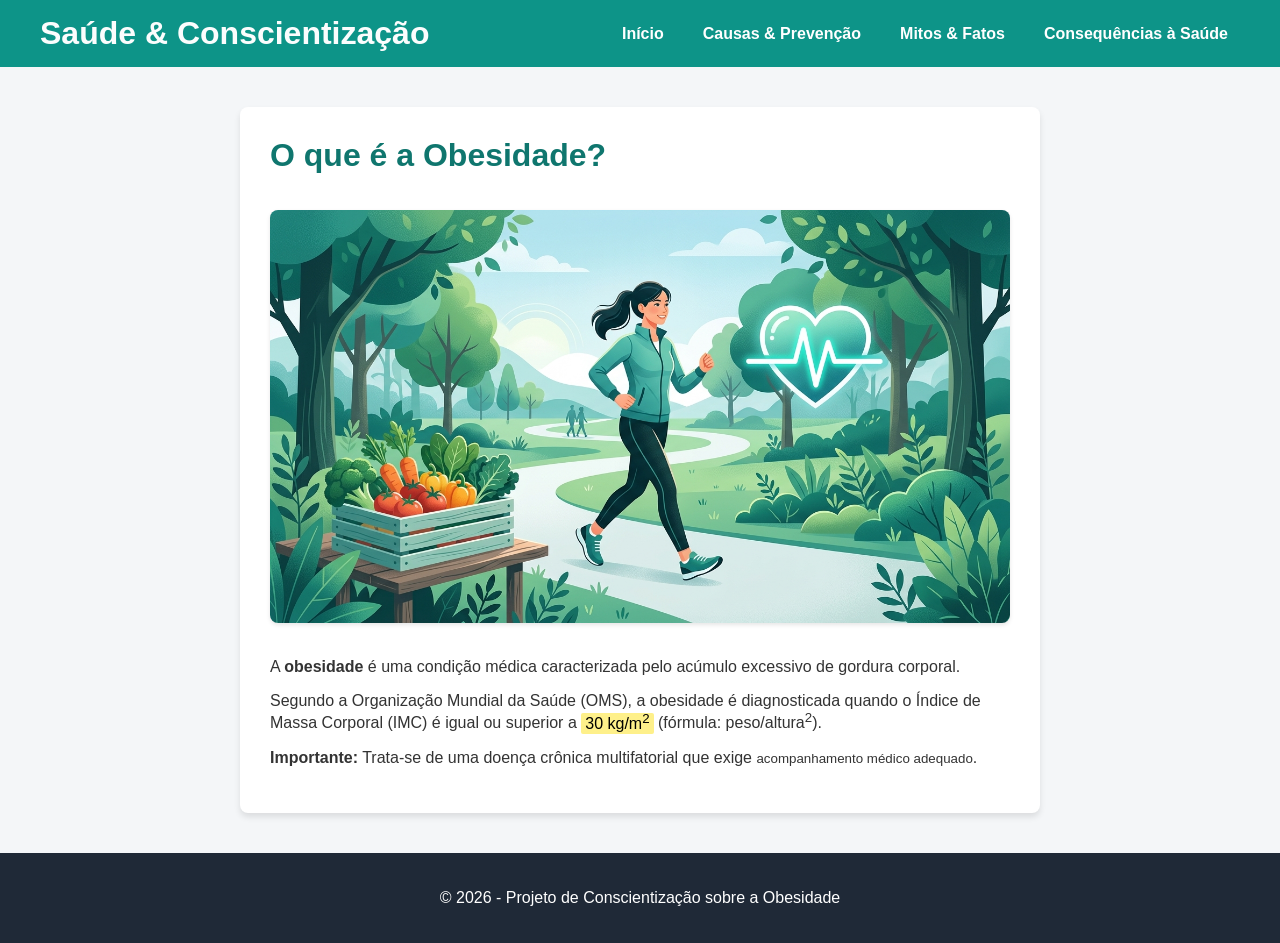
<file: index.html>
<!DOCTYPE html>
<html lang="pt-BR">
<head>
  <meta charset="UTF-8">
  <title>Página Pessoal - Conscientização sobre a Obesidade</title>
  <link rel="icon" type="image/svg+xml" href="img/favicon.svg">
  <link rel="stylesheet" href="css/style.css">
</head>
<body>

  <header>
    <h1>Saúde & Conscientização</h1>
    <nav>
      <!-- Menu antigo (sem Flexbox):
      <a href="index.html">Início</a> |
      <a href="causas-prevencao.html">Causas & Prevenção</a> |
      <a href="mitos-fatos.html">Mitos & Fatos</a> |
      <a href="consequencias.html">Consequências à Saúde</a>
      -->
      <!-- Menu atual (Flexbox): -->
      <a href="index.html">Início</a>
      <a href="causas-prevencao.html">Causas & Prevenção</a>
      <a href="mitos-fatos.html">Mitos & Fatos</a>
      <a href="consequencias.html">Consequências à Saúde</a>
    </nav>
  </header>

  <main>
    <h1>O que é a Obesidade?</h1>
    
    <img src="img/hero.jpg" alt="Estilo de vida saudável e saúde">

    <p>
      A <strong>obesidade</strong> é uma condição médica caracterizada pelo acúmulo excessivo de gordura corporal.
    </p>

    <p>
      Segundo a Organização Mundial da Saúde (OMS), a obesidade é diagnosticada quando o Índice de Massa Corporal (IMC) é igual ou superior a <mark>30 kg/m<sup>2</sup></mark> (fórmula: peso/altura<sup>2</sup>).
    </p>

    <p>
      <b>Importante:</b> Trata-se de uma doença crônica multifatorial que exige <small>acompanhamento médico adequado</small>.
    </p>
  </main>

  <footer>
    <p>&copy; 2026 - Projeto de Conscientização sobre a Obesidade</p>
  </footer>

</body>
</html>
</file>
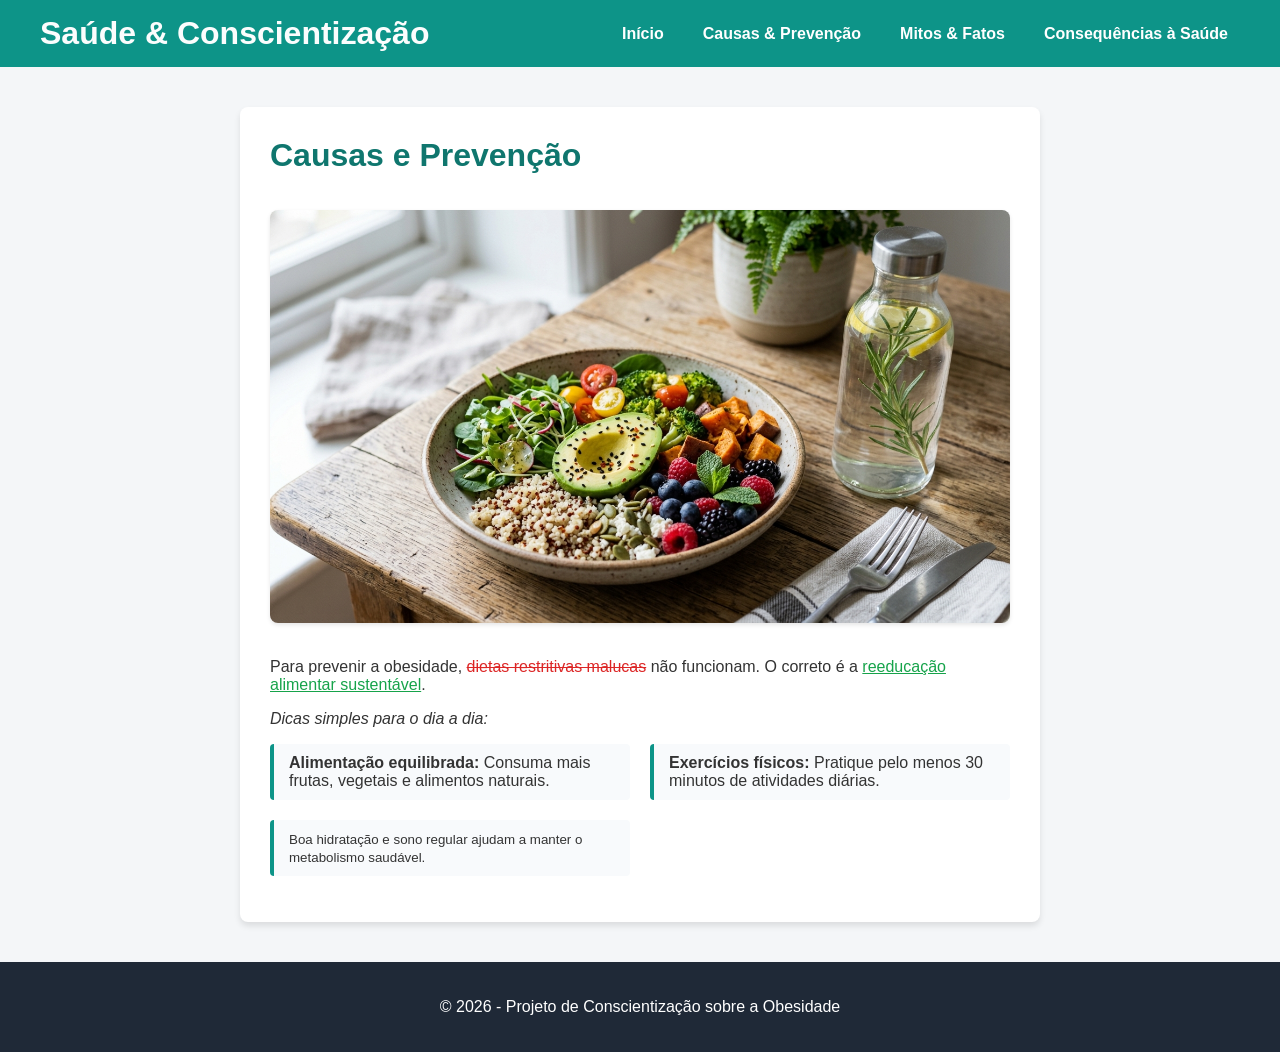
<file: causas-prevencao.html>
<!DOCTYPE html>
<html lang="pt-BR">
<head>
  <meta charset="UTF-8">
  <title>Causas e Prevenção - Obesidade</title>
  <link rel="icon" type="image/svg+xml" href="img/favicon.svg">
  <link rel="stylesheet" href="css/style.css">
</head>
<body>

  <header>
    <h1>Saúde & Conscientização</h1>
    <nav>
      <!-- Menu antigo (sem Flexbox):
      <a href="index.html">Início</a> |
      <a href="causas-prevencao.html">Causas & Prevenção</a> |
      <a href="mitos-fatos.html">Mitos & Fatos</a> |
      <a href="consequencias.html">Consequências à Saúde</a>
      -->
      <!-- Menu atual (Flexbox): -->
      <a href="index.html">Início</a>
      <a href="causas-prevencao.html">Causas & Prevenção</a>
      <a href="mitos-fatos.html">Mitos & Fatos</a>
      <a href="consequencias.html">Consequências à Saúde</a>
    </nav>
  </header>

  <main>
    <h1>Causas e Prevenção</h1>

    <img src="img/nutricao.jpg" alt="Alimentação saudável e nutrição">

    <p>
      Para prevenir a obesidade, <del>dietas restritivas malucas</del> não funcionam. O correto é a <ins>reeducação alimentar sustentável</ins>.
    </p>

    <p>
      <em>Dicas simples para o dia a dia:</em>
    </p>

    <ul>
      <li><strong>Alimentação equilibrada:</strong> Consuma mais frutas, vegetais e alimentos naturais.</li>
      <li><b>Exercícios físicos:</b> Pratique pelo menos 30 minutos de atividades diárias.</li>
      <li><small>Boa hidratação e sono regular ajudam a manter o metabolismo saudável.</small></li>
    </ul>
  </main>

  <footer>
    <p>&copy; 2026 - Projeto de Conscientização sobre a Obesidade</p>
  </footer>

</body>
</html>
</file>
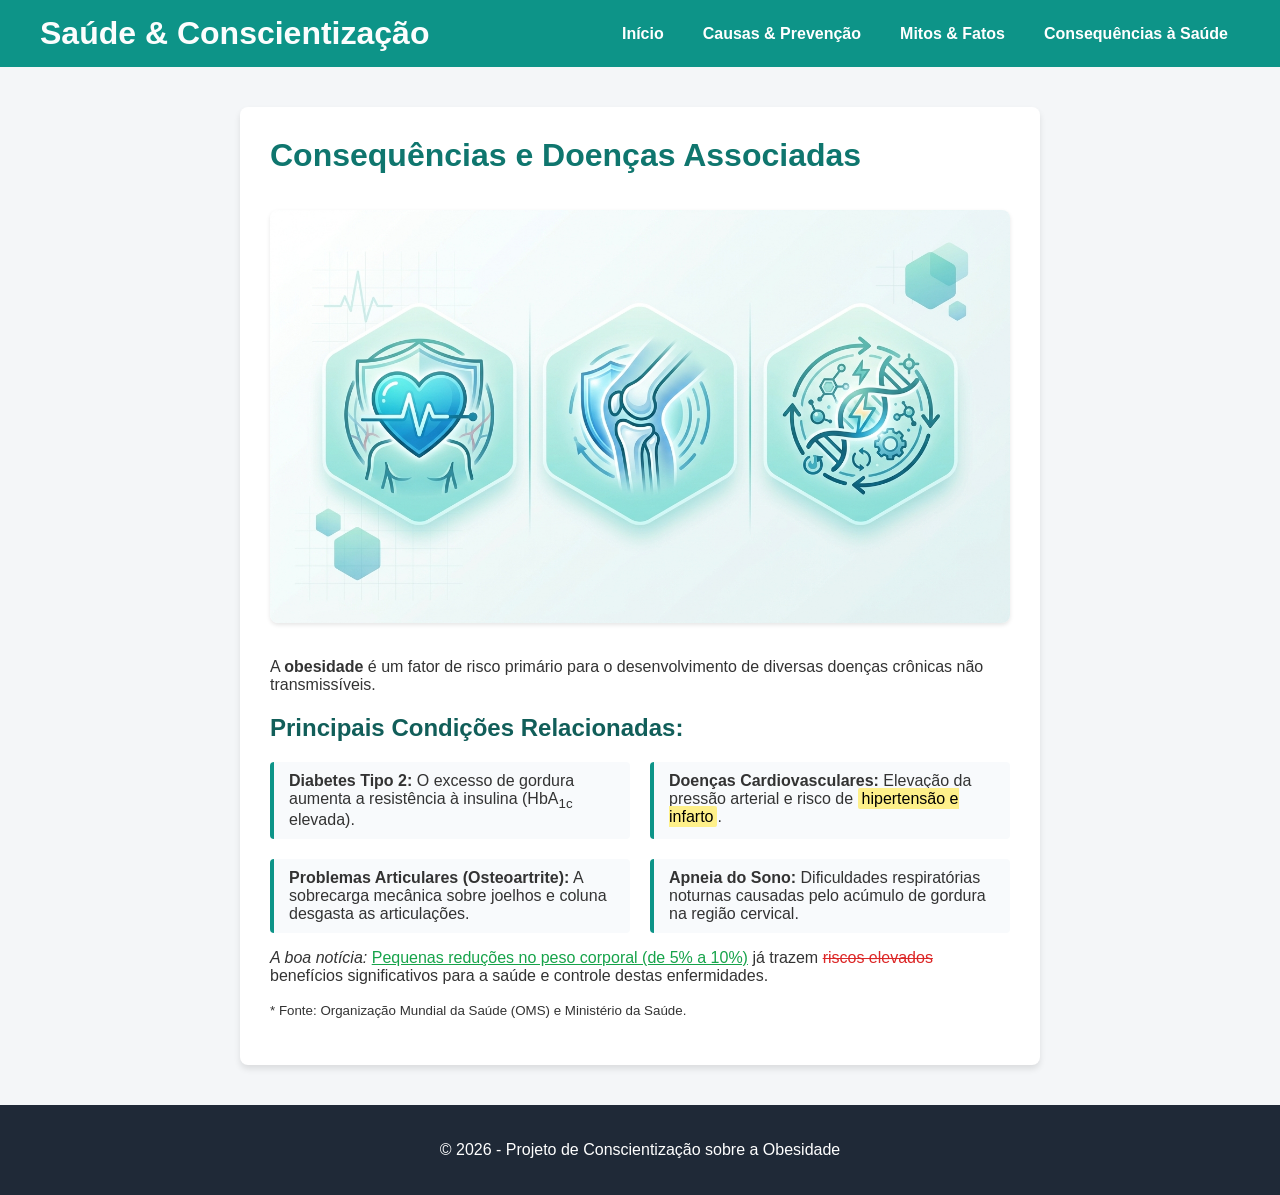
<file: consequencias.html>
<!DOCTYPE html>
<html lang="pt-BR">
<head>
  <meta charset="UTF-8">
  <title>Consequências da Obesidade - Saúde</title>
  <link rel="icon" type="image/svg+xml" href="img/favicon.svg">
  <link rel="stylesheet" href="css/style.css">
</head>
<body>

  <header>
    <h1>Saúde & Conscientização</h1>
    <nav>
      <!-- Menu antigo (sem Flexbox):
      <a href="index.html">Início</a> |
      <a href="causas-prevencao.html">Causas & Prevenção</a> |
      <a href="mitos-fatos.html">Mitos & Fatos</a> |
      <a href="consequencias.html">Consequências à Saúde</a>
      -->
      <!-- Menu atual (Flexbox): -->
      <a href="index.html">Início</a>
      <a href="causas-prevencao.html">Causas & Prevenção</a>
      <a href="mitos-fatos.html">Mitos & Fatos</a>
      <a href="consequencias.html">Consequências à Saúde</a>
    </nav>
  </header>

  <main>
    <h1>Consequências e Doenças Associadas</h1>

    <img src="img/consequencias.jpg" alt="Doenças e consequências associadas à obesidade">

    <p>
      A <strong>obesidade</strong> é um fator de risco primário para o desenvolvimento de diversas doenças crônicas não transmissíveis.
    </p>

    <h2>Principais Condições Relacionadas:</h2>

    <ul>
      <li><b>Diabetes Tipo 2:</b> O excesso de gordura aumenta a resistência à insulina (HbA<sub>1c</sub> elevada).</li>
      <li><b>Doenças Cardiovasculares:</b> Elevação da pressão arterial e risco de <mark>hipertensão e infarto</mark>.</li>
      <li><b>Problemas Articulares (Osteoartrite):</b> A sobrecarga mecânica sobre joelhos e coluna desgasta as articulações.</li>
      <li><b>Apneia do Sono:</b> Dificuldades respiratórias noturnas causadas pelo acúmulo de gordura na região cervical.</li>
    </ul>

    <p>
      <em>A boa notícia:</em> <ins>Pequenas reduções no peso corporal (de 5% a 10%)</ins> já trazem <del>riscos elevados</del> benefícios significativos para a saúde e controle destas enfermidades.
    </p>

    <p>
      <small>* Fonte: Organização Mundial da Saúde (OMS) e Ministério da Saúde.</small>
    </p>
  </main>

  <footer>
    <p>&copy; 2026 - Projeto de Conscientização sobre a Obesidade</p>
  </footer>

</body>
</html>
</file>
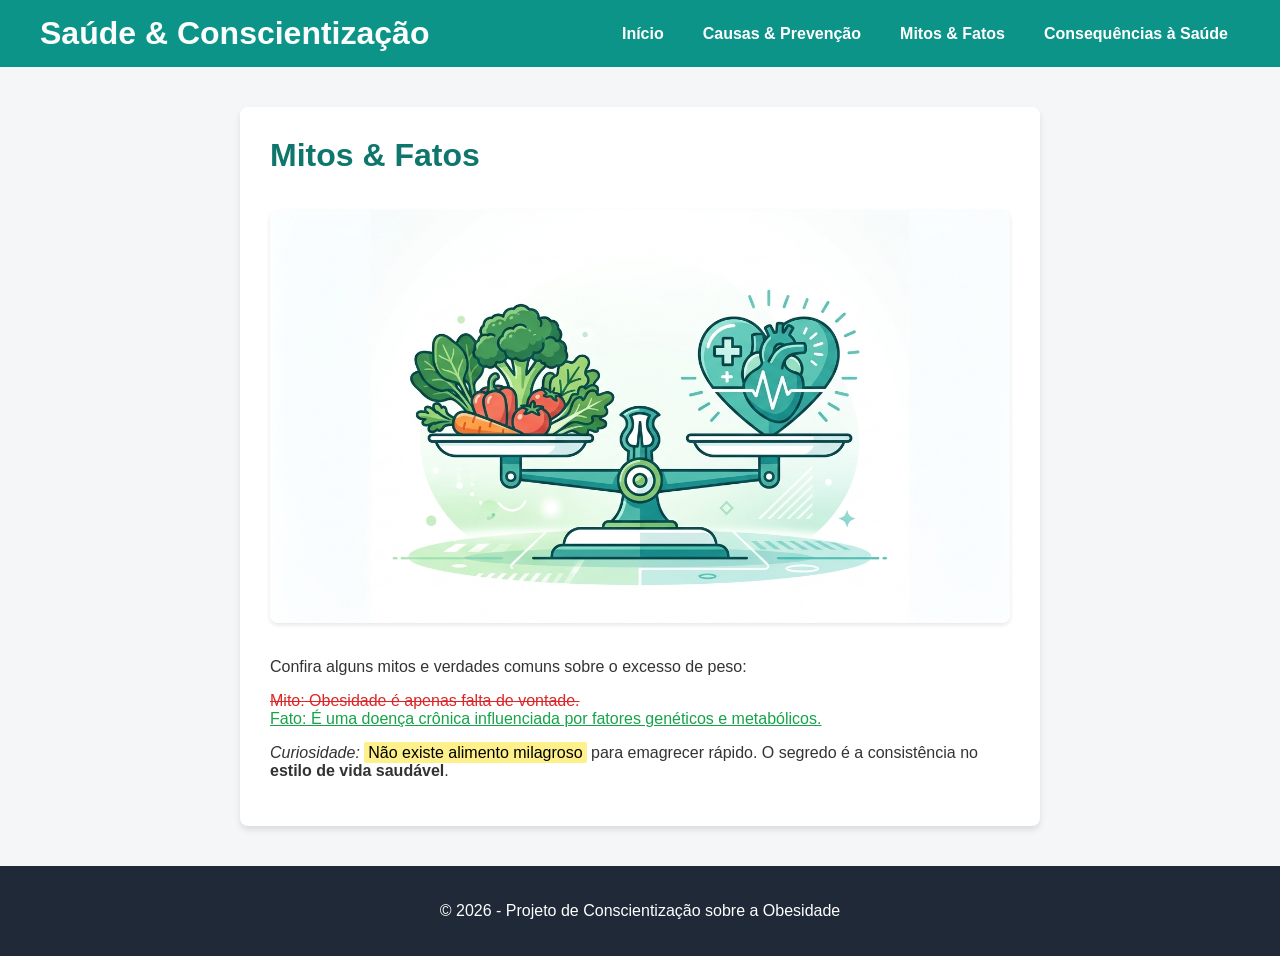
<file: mitos-fatos.html>
<!DOCTYPE html>
<html lang="pt-BR">
<head>
  <meta charset="UTF-8">
  <title>Mitos e Fatos - Obesidade</title>
  <link rel="icon" type="image/svg+xml" href="img/favicon.svg">
  <link rel="stylesheet" href="css/style.css">
</head>
<body>

  <header>
    <h1>Saúde & Conscientização</h1>
    <nav>
      <!-- Menu antigo (sem Flexbox):
      <a href="index.html">Início</a> |
      <a href="causas-prevencao.html">Causas & Prevenção</a> |
      <a href="mitos-fatos.html">Mitos & Fatos</a> |
      <a href="consequencias.html">Consequências à Saúde</a>
      -->
      <!-- Menu atual (Flexbox): -->
      <a href="index.html">Início</a>
      <a href="causas-prevencao.html">Causas & Prevenção</a>
      <a href="mitos-fatos.html">Mitos & Fatos</a>
      <a href="consequencias.html">Consequências à Saúde</a>
    </nav>
  </header>

  <main>
    <h1>Mitos & Fatos</h1>

    <img src="img/mitos.jpg" alt="Mitos e Fatos sobre saúde">

    <p>
      Confira alguns mitos e verdades comuns sobre o excesso de peso:
    </p>

    <p>
      <del>Mito: Obesidade é apenas falta de vontade.</del><br>
      <ins>Fato: É uma doença crônica influenciada por fatores genéticos e metabólicos.</ins>
    </p>

    <p>
      <i>Curiosidade:</i> <mark>Não existe alimento milagroso</mark> para emagrecer rápido. O segredo é a consistência no <strong>estilo de vida saudável</strong>.
    </p>
  </main>

  <footer>
    <p>&copy; 2026 - Projeto de Conscientização sobre a Obesidade</p>
  </footer>

</body>
</html>
</file>
<file: css/style.css>
/* Estilo CSS com Flexbox e Grid */

/* === ESTRUTURA GERAL (BODY) === */
/* 
CÓDIGO ANTIGO:
body {
  font-family: Arial, sans-serif;
  margin: 0;
  padding: 0;
  background-color: #f4f6f8;
  color: #333;
}
*/
body {
  font-family: Arial, sans-serif;
  margin: 0;
  padding: 0;
  background-color: #f4f6f8;
  color: #333;
  /* Grid Layout para a estrutura da página (NOVO) */
  display: grid;
  grid-template-rows: auto 1fr auto;
  min-height: 100vh;
}

/* === CABEÇALHO (HEADER) === */
/*
CÓDIGO ANTIGO:
header {
  background-color: #0d9488;
  color: white;
  padding: 15px 20px;
  text-align: center;
}
h1 {
  color: #fbfdfd;
}
*/
header {
  background-color: #0d9488;
  color: white;
  padding: 15px 40px;
  /* Flexbox Layout para o cabeçalho (NOVO) */
  display: flex;
  flex-direction: column;
  align-items: center;
  gap: 15px;
}

@media (min-width: 768px) {
  header {
    flex-direction: row;
    justify-content: space-between;
  }
}

header h1 {
  margin: 0;
  color: #fbfdfd;
}

/* === NAVEGAÇÃO (NAV) === */
/*
CÓDIGO ANTIGO:
nav {
  margin-top: 10px;
}
nav a {
  color: white;
  text-decoration: none;
  margin: 0 10px;
  font-weight: bold;
}
nav a:hover {
  text-decoration: underline;
}
*/
nav {
  /* Flexbox Layout para a navegação (NOVO) */
  display: flex;
  gap: 15px;
  align-items: center;
  flex-wrap: wrap;
  justify-content: center;
}

nav a {
  color: white;
  text-decoration: none;
  font-weight: bold;
  padding: 8px 12px;
  border-radius: 4px;
  transition: background-color 0.3s;
}

nav a:hover {
  background-color: rgba(255, 255, 255, 0.2);
}

/* === CONTEÚDO PRINCIPAL (MAIN) === */
/*
CÓDIGO ANTIGO:
main {
  max-width: 800px;
  margin: 20px auto;
  background: white;
  padding: 20px;
  border-radius: 8px;
  box-shadow: 0 2px 5px rgba(0,0,0,0.1);
}
*/
main {
  width: 100%;
  max-width: 800px;
  margin: 40px auto;
  background: white;
  padding: 30px;
  border-radius: 8px;
  box-shadow: 0 4px 6px rgba(0,0,0,0.1);
  box-sizing: border-box;
}

main h1 {
  color: #0f766e;
  margin-top: 0;
}

main h2 {
  color: #115e59;
}

img {
  max-width: 100%;
  height: auto;
  border-radius: 8px;
  margin: 15px 0;
  box-shadow: 0 2px 4px rgba(0,0,0,0.1);
}

mark {
  background-color: #fef08a;
  padding: 2px 4px;
  border-radius: 2px;
}

del {
  color: #dc2626;
}

ins {
  color: #16a34a;
}

/* === LISTAS (GRID DE CONTEÚDO) === */
/*
CÓDIGO ANTIGO:
Não existia CSS para <ul> e <li>. As listas usavam o fluxo normal de bloco.
*/
/* Aplicando Grid em listas de conteúdos se aplicável (NOVO) */
main ul {
  display: grid;
  grid-template-columns: 1fr;
  gap: 10px;
  padding-left: 20px;
}

@media (min-width: 600px) {
  main ul {
    grid-template-columns: 1fr 1fr;
    gap: 20px;
    padding-left: 0;
    list-style-position: inside;
  }
}

main ul li {
  background-color: #f8fafc;
  padding: 10px 15px;
  border-left: 4px solid #0d9488;
  border-radius: 4px;
  list-style-type: none;
}

/* === RODAPÉ (FOOTER) === */
/*
CÓDIGO ANTIGO:
footer {
  text-align: center;
  padding: 15px;
  background-color: #333;
  color: white;
  margin-top: 30px;
}
*/
footer {
  text-align: center;
  padding: 20px;
  background-color: #1f2937;
  color: white;
}
</file>
